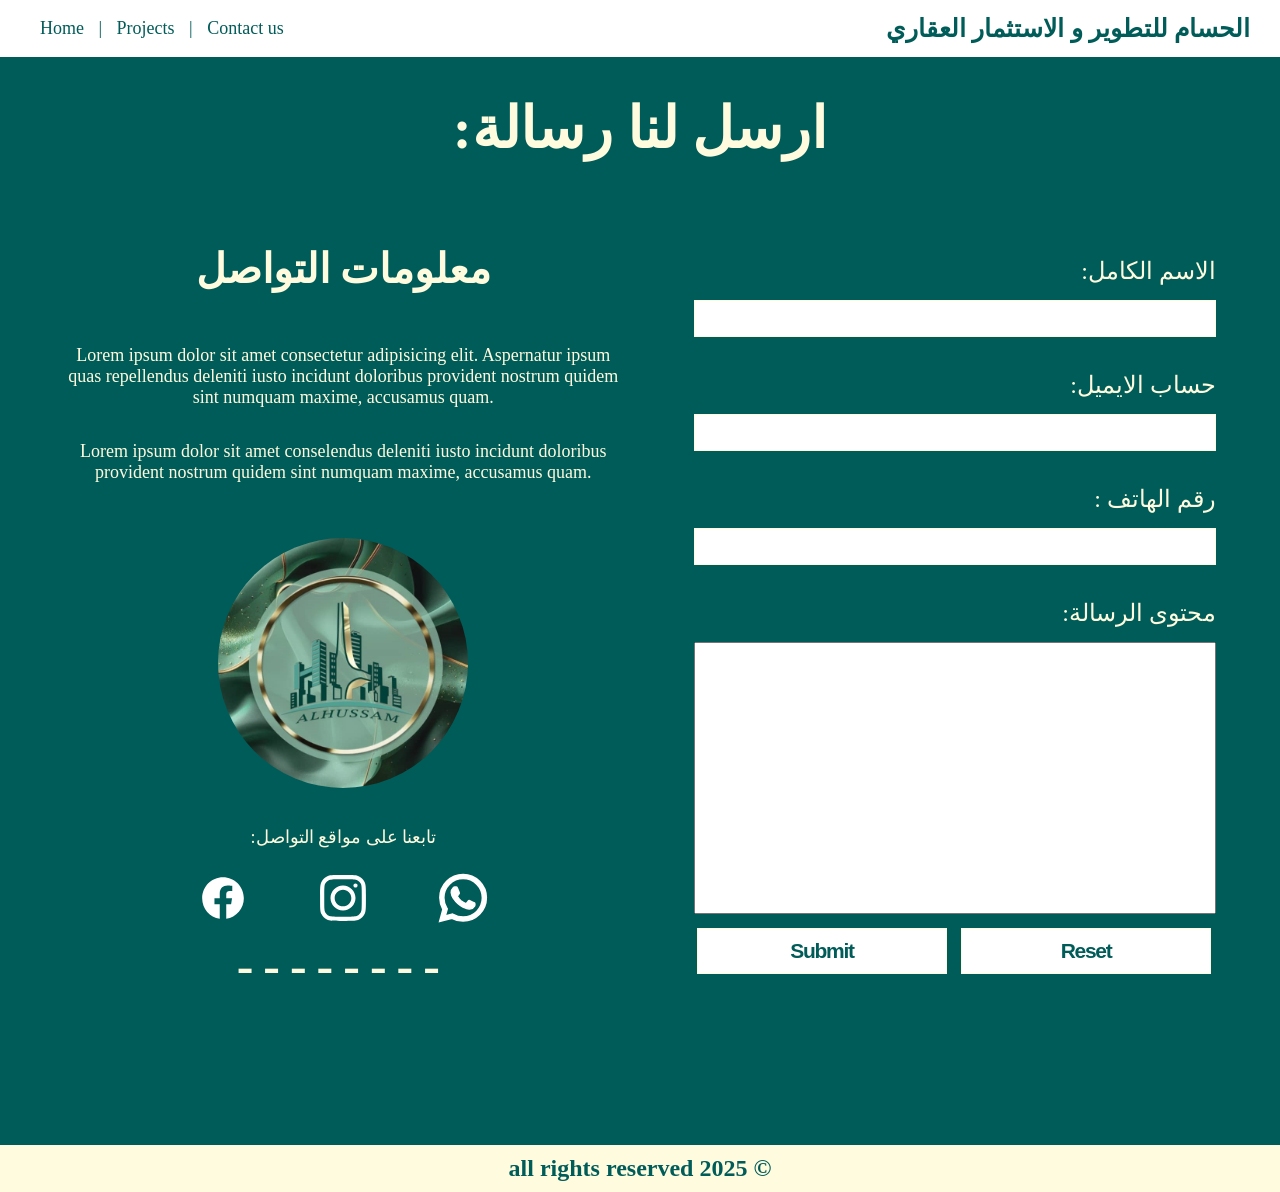
<file: contact.html>
<!DOCTYPE html>
<html lang="en">
<head>
    <meta charset="UTF-8">
    <meta http-equiv="X-UA-Compatible" content="IE=edge">
    <meta name="viewport" content="width=device-width, initial-scale=1.0">
    <title>شركة الحسام </title>
    <link rel="stylesheet" href="style.css">
    <link rel="icon" type="image/x-icon"
        href="photos/557395734_122093201583064182_9108941065320443101_n.jpg">
</head>
<body style="background-color: #005c59;">
    <header>
        <div class="headerLinks">
            <a href="index.html" class="headerLink">Home</a>
            |
            <a href="projects.html" class="headerLink">Projects</a>
            |
            <a href="contact.html" class="headerLink">Contact us</a>
        </div>
        <div class="headerName">
            الحسام للتطوير و الاستثمار العقاري
        </div>
    </header>

    <h1 class="contactFormH1">:ارسل لنا رسالة</h1>
    <section class="ContactForm">
<form action="https://formsubmit.co/alhussam.company2025@gmail.com">
    <div class="InputBlock">
        <p for="text">:الاسم الكامل</p>
        
        <input type="text" name="text" id="text" required>
    </div>
    <div class="InputBlock">
        <p for="email">:حساب الايميل</p>
        <input type="email" name="email" id="email" required> 
    </div>
    <div class="InputBlock">
        <p for="number">:  رقم الهاتف</p>
        <input type="tel" name="number" id="number" required>
    </div>
    <div class="InputBlock TextArea">
        <p for=""textarea>:محتوى الرسالة</p>
        <textarea id="textarea" required>
        </textarea>
    </div>
    <div class="formButtons">
        <input type="submit">
        <input type="reset">
    </div>
</form>
<div class="otherContacts">
<h1>معلومات التواصل</h1>
<p>Lorem ipsum dolor sit amet consectetur adipisicing elit. Aspernatur ipsum quas repellendus deleniti iusto incidunt doloribus provident nostrum quidem sint numquam maxime, accusamus quam.</p>
<p>Lorem ipsum dolor sit amet conselendus deleniti iusto incidunt doloribus provident nostrum quidem sint numquam maxime, accusamus quam.</p>
<img src="photos/company logo 2.jpg" alt="" width="250" height="250">
<p>:تابعنا على مواقع التواصل</p>
<div class="ContactIcons">
    <div class="ContactPageLink"><a href="https://www.facebook.com/share/16ykU5cnoa/"><img src="svgs/facebook.svg" alt="facebook" width="50" height="50"></a></div>
    <div class="ContactPageLink"><a href=""><img src="svgs/instagram.svg" alt="instagram"  width="50" height="50"></a></div>
    <div class="ContactPageLink"><a href=""><img src="svgs/whatsapp.svg" alt="whatsapp"  width="50" height="50"></a></div>
</div>
<div class="ContactsectionBorder"><span>--------</span></div>
</div>
    </section>


    <footer>
        <h1 style="background-color: #FFFBDE; color: #005c59;">all rights reserved 2025 &copy;  </h1>
    </footer>
</body>
</html>
</file>
<file: style.css>
body {
    background-color: #FFFBDE;
    margin: 0;
}

header {
    background-color: white;
    display: flex;
    width: 100%;

    margin: 0 auto;
    justify-content: space-between;
    padding: 14px 0;
    align-items: center;
    user-select: none;
    line-break: none;
}

.headerLinks a,
.headerLinks {
    text-decoration: none;
    color: #005c59;
    margin: 0 10px;
    font-size: 18px;
    transition: 500ms ease;

}

.headerLinks {
    margin-left: 30px;
}

.headerLink {
    transition: 500ms ease;
}

.headerLink:hover {
    color: #001d11;
}

.headerName {
    color: #005c59;
    font-size: 25px;
    font-weight: 900;
    margin-right: 30px;
}

.heroPage {
    background-image: url(photos/backgroundCityImage4.jpg);
    width: 100%;
    height: 95vh;
    background-repeat: no-repeat;
    background-size: cover;
    display: flex;
    flex-direction: column;
    justify-content: center;
    align-items: center;
    user-select: none;
}

.heroPage p {
    background: rgba(36, 36, 36, 0.637);
    font-size: 62px;
    width: 50%;
    text-align: center;
    color: white;
}

.firstAbout {
    margin: 100px auto;
    width: 90%;
}

.firstAbout>p {
    text-align: right;
    margin: 30px 50px 0 50px;
    font-size: 60px;
    color: #90D1CA;
}

.startInfo {
    display: flex;
    justify-content: center;
    align-items: center;
    gap: 30px;
}

.startInfoText {
    width: 70%;
    text-align: right;
    align-self: flex-start;
    margin: 0 auto;
}

.startInfoText p {
    font-size: 58px;
    font-weight: 900;
    color: #005c59;
    ;
}

.startInfoText h1 {
    font-size: 25px;

}

.sectionBorder {
    width: 100%;
    margin: 0 auto;
    text-align: center;
}

span {
    color: #005c59;
    font-size: 50px;
    font-weight: 900;
    letter-spacing: 10px;

}

.SecondstartInfo {
    display: flex;
    flex-direction: row-reverse;
    justify-content: flex-start;
    align-items: center;
    margin: 30px auto 40px;
    width: 90%;
    gap: 50px;
}

.SecondstartInfo .startInfoImag {
    margin-right: 35px;
    align-self: flex-end;
    
}

.SecondstartInfo .startInfoText {
    text-align: left;
    width: 50%;
    line-height: 1.2;
align-self: center;   
}

.CurrentYear {
    text-align: left;
    margin: 10px 50px;
    font-size: 60px;
    color: #90D1CA;
}

.Qualities {
    background-color: #005c59;
    padding: 20px 0;
    margin: 20px 0;
}

.qualitiesText {
    text-align: center;
    font-size: 40px;
    color: #FFFBDE;
}

.qualitiesSection {
    display: flex;
    justify-content: center;
    align-items: center;
    flex-wrap: wrap;
}

.qualitiesSection .qualityImage img {
    border-radius: 50%;
    margin: 20px;
}

.qualitiesSection .quality {
    width: 220px;
    height: 220px;
    background-color: #FFFBDE;
    box-shadow: 10px 10px 10px #01221f;

    text-align: center;
    display: flex;
    justify-content: center;
    align-items: center;

    color: #005c59;
    margin: 30px;
    transition: 500ms ease;
}

.qualitiesSection .quality h1 {
    font-size: 20px;
    line-break: strict;
    width: 80%;
}

.qualitiesSection .quality:hover {
    transform: translateY(-15px);
}

.projectsPreview {
    margin: 50px 0;
}

.swiper {
    width: 900px;
    height: 500px;
    margin: 0 auto;
    cursor: grab;
}

.swiper:active {
    cursor: grabbing;
}

.projectsPreview {
    margin: 50px 0;
}

.projectsPreview .ProjectPreviewText {
    text-align: center;
    font-size: 59px;
    color: #005c59;
    font-weight: 900;
    margin: 40px 0;
}

.ProjectPrv {
    display: flex;
    flex-direction: column-reverse;
    justify-content: center;
    align-items: center;
    margin: 0 auto;   
}

.ProjectText h1 {
    color: #005c59;
    text-align: center;
    margin: 40px 0 60px;
}
.ProjectImage 
{
    
    transform: scale(1.2);
    z-index: 1;
   margin: 0 auto 10px;
}
.ProjectImage img 
{
    transition: 500ms ease;
    margin: 0 auto 60px;
}
.ProjectImage:hover img
{
opacity: 20%;
transform: translateY(-10px);
}
.ProjectText p {
    width: 60%;
    margin: 0 auto;
    text-align: center;
    font-weight: 900;
    position: absolute;
    top: 50%;
    left: 20%;
    color: #005c59;
    z-index: 0;
}


.ProjectLink {
    margin-top: 50px;
    display: flex;
    flex-direction: column;
    justify-content: center;
    align-items: center;
    margin-top: -50px;
}

.ProjectLink h1 {
    font-size: 49px;
    color: #005c59;
    font-weight: 900;
}

.ProjectLink a>button {
    width: 220px;
    height: 50px;
    border: solid 1px #005c59;
    background-color: transparent;
    color: #005c59;
    font-size: 24px;
    font-weight: 700;
    cursor: pointer;
    transition: 500ms ease-in-out;
}

.ProjectLink a>button:hover {
    background-color: #005c59;
    border: 1px solid transparent;
    color: rgb(234, 233, 235);
}

.contactMain {
    margin: 50px 0 100px;
}

.ContactLinks {
    margin: 200px auto 100px;
}

.ContactLinks .ContactLinksText {
    color: #005c59;
    ;
    font-size: 42px;
    text-align: center;
}

.ContactLinks .ContactPageLinksLogos {
    width: 80%;
    margin: 0 auto;
    display: flex;
    justify-content: center;
    gap: 50px;
    align-items: center;

}

.ContactPageLink {
    display: flex;
    flex-direction: column;
    justify-content: center;
    align-items: center;
    gap: 40px;
}

.ContactPageLink h1 {
    color: #005c59;
    ;
    font-size: 42px;
    text-align: center;
    margin-top: -20px;
}

.ContactPageLink a>button {
    width: 220px;
    font-size: 20px;
    cursor: pointer;
    height: 60px;
    font-weight: 700;
    background-color: transparent;
    margin: -20px auto 0;
    border: solid 1px #005c59;
    color: #005c59;
    transition: 500ms ease;
}

.ContactPageLink a>button:hover {
    background-color: #005c59;
    border: 1px solid transparent;
    color: rgb(234, 233, 235);
}

.ProjectsTitle {
    text-align: center;
    font-size: 48px;
    color: #005c59;
    margin: 50px 0 -20px 0;
}

.ProjectsFuture {
    text-align: center;
    font-size: 48px;
    color: #005c59;
    margin: 90px 0 50px 0;
}

.ProjectsPage {
    margin: 50px 0;
    margin-left: 15px;
    display: flex;
    flex-wrap: wrap;
    justify-content: flex-start;
    align-items: center;
}

.ProjectBlock {
    width: 600px;
    height: 400px;
    display: flex;
    justify-content: center;
    align-items: center;
   
    gap: 10px;
    background-color: #005c5944;
    margin: 10px;
    padding: 10px 20px;
}

.ProjectPageText {
    display: flex;
    flex-direction: column;
    align-items: center;
    justify-content: center;
    color: #FFFBDE;
}

.ProjectPageText h1 {
    font-size: 23px;
    color: #005c59;
    align-self: flex-end;
    margin-right: 20px;
    text-align: right;
}

.ProjectPageText p {
    width: 80%;
    margin: 20px auto;
    font-weight: 200;
    font-size: 18px;
    text-align: right;
    color: #005c59;
}

.ContactForm {
    width: 90%;
    margin: 50px auto 150px;
    display: flex;
    flex-direction: row-reverse;

}

.contactFormH1 {
    text-align: center;
    font-size: 57px;
    color: #FFFBDE;
}

form {
    display: flex;
    flex-direction: column;
    align-items: flex-end;
    justify-content: center;
    gap: 10px;
    width: 85%;
    margin: 0 auto;
}

p {
    text-align: right;
    font-size: 24px;
    margin-bottom: 15px;
    color: #FFFBDE;
}

form input {
    width: 500px;
    padding: 10px;
    border: 1px solid #FFFBDE;
    background-color: white;
}

form textarea {
    width: 510px;
    font-size: 19px;
    text-align: right;
    padding: 5px;
    height: 260px;
    resize: none;
}

.formButtons input {
    width: 250px;
    margin: 0 5px;
    color: #FFFBDE;
    letter-spacing: -1.3px;
    font-size: 21px;
    font-weight: 700;
    cursor: pointer;
    transition: 500ms ease;
    color: #005c59;
}

.formButtons input:hover {
    background-color: #005c59;
    border: 1px solid #FFFBDE;
    color: rgb(234, 233, 235);
}


.otherContacts {
    display: flex;
    flex-direction: column;
    justify-content: center;
    align-items: center;
    width: 80%;
    margin: 0 auto;
    text-align: center;
}

.otherContacts p {
    font-size: 18px;
    text-align: center;
}

.otherContacts h1 {
    font-size: 41px;
    color: #FFFBDE;
}

.ContactIcons {
    display: flex;
    gap: 70px;
    margin: 10px 0;
}

.otherContacts>img {
    border-radius: 50%;

    margin: 40px 0 20px;
}

.ContactsectionBorder>span {
    color: #FFFBDE;
}







footer h1 {
    margin: 0;
    background-color: #005c59;
    text-align: center;
    font-size: 24px;
    padding: 10px 0;
    margin: 10px 0 0;
    color: #FFFBDE;
}






























@media (Max-width: 1200px) {
    .ProjectsPage
    {
        justify-content: center;
        margin: 50px auto;
    }
}


@media (max-width: 1110px) {
    .startInfo .startInfoText p
{
    font-size: 50px;        
    }
    .startInfo .startInfoText h1 
    {
        font-size: 22px;
    }
   
    .SecondstartInfo {
        flex-direction: column-reverse;
        justify-content: center;
        align-items: center;
        gap: 0;
    }

    .SecondstartInfo .startInfoImage {
        align-self: center;
        margin: 0;
    }

    .SecondstartInfo .startInfoText {
        align-self: center;
        width: 90%;
        margin: 20px auto;
        text-align: center;
    }
    .sectionBorder span
    {
        font-size: 4vw;
        letter-spacing:4px;
    }
    .ContactForm
    {
        flex-direction: column;
        justify-content: center;
        align-self: center;
    }
    form 
    {
        justify-content: center;
        align-items: center;
    }
}
@media (max-width: 999px) {
    .startInfo
    {
        flex-direction: column-reverse;
        justify-content: center;
        align-items: center;
        margin-bottom: -60px;
    }
}
@media (max-width: 914px)
{
.swiper
{
    width: 700px;
}
.ProjectPrv
{
    gap: 10;
    flex-direction: column-reverse;
}
    .ProjectText h1
    {
   font-size: 34px;
   align-self: center;
   margin: 10px auto 60px;
    }
    .ProjectText p 
    {
        font-size: 30px;
        top: 30%;
    }
}
@media (max-width: 842px) {
    .heroPage p {
        width: 85%;
    }
    .startInfo
    {
        flex-direction: column-reverse;
    }
    .startInfo .startInfoText
    {
        align-self: center;
        text-align: center;
        width: 90%;
    }
     .startInfoImage {
       transform: scale(0.9);
    }
}
@media (max-width: 714px) {
    .swiper
{
    width: 600px;
}
.ProjectPrv
{
    flex-direction: column-reverse;

}
.ProjectImage
{
    margin: -50px auto;
    transform: scale(0.9);
}
.ProjectText p 
{
    top: 30%;
    font-size: 28px;
}
.formButtons
{
    width: 115%;
    display: flex;
}
.InputBlock input 
{
    width: 80vw;
}
.InputBlock textarea
{
    width: 85vw;
}
}


@media (max-width: 667px) {
    .headerLinks a {
        font-size: 16px;

    }

    .headerLinks {
        margin-left: 10px;
    }

    .headerName {
        font-size: 21px;
        margin-right: 15px;
    }
     .startInfoImage {
        transform: scale(0.8);
     }
    .firstAbout
    {
        margin-bottom: 0px;
    }
    .firstAbout .startInfoText
    {
        margin-bottom: -50px;
    }
    .SecondstartInfo .startInfoText
    {
    margin: 10px 0 -10px;
    }
     .ProjectBlock
     {
        transform: scale(0.9);
        margin-bottom: -20px;
     }
     .swiper
{
    width: 540px;
}
.ProjectImage img 
{
    transform: scale(0.9);
}
.ProjectImage img:hover
{
    transform: scale(0.95) translateY(-20px);

}
.ProjectText p
{
    top: 35%;
    font-size: 24px;
}
}

@media (max-width:563px) {
    
    .swiper 
    {
        width: 450px;
    }
    .ProjectImage img 
{
    transform: scale(0.8);
    margin-bottom: 20px;
    width: 450px;
    height: 300px;
    margin: 0 auto;
}
.ProjectText p
{
  font-size: 22px;
  top: 40%;
}
    .headerLinks a {
        font-size: 14px;
        margin: 0;
    }
     .startInfoImage {
        transform: scale(0.7);
     }
     .firstAbout .startInfoText
     {
         margin-bottom: -70px;
     }
     .SecondstartInfo .startInfoText
     {
     margin: -10px 0 -60px;
     }
     .sectionBorder span
     {
         font-size: 4vw;
         letter-spacing:3px;
     }
     .ProjectBlock
     {
         transform: scale(0.8);
         margin-bottom: -70px;
     }
}
@media (max-width: 494px) {
    .headerName {
        font-size: 15px;
        
        text-align: right;
    }

    .headerLinks a {
        font-size: 12px;
        margin: 0;
        line-break: auto;
    }
     .startInfoImage
    {
        transform: scale(0.6);
    }
.projectsPreview .ProjectPreviewText
{
    font-size: 45px;
    text-align: center;
    
}
    .swiper
    {
       width: 450px;
    }
    .ProjectPrv p 
    {
        font-size: 22px;
    }
    .ProjectImage
    {
        transform: scale(1);
       margin: 20px 0 -24px;  
    }
    
    .ProjectImage:hover img 
    {
        transform: scale(0.9);
    }

    .ProjectPrv .ProjectText h1 
    {
     font-size: 30px;
     text-align: center;
     margin-bottom: -20px;
    }
    .ContactLinksText h1
    {
        font-size: 59px;
    }
    .ContactPageLinksLogos
    {
        flex-wrap: wrap;
    }
    .ContactPageLink h1
    {
       font-size: 36px;
       width: 90%;
    }
    .ProjectPreviewSwiper
    {
        overflow: hidden;
    }
    .ProjectBlock
    {
        transform: scale(0.6);
        margin-bottom: -160px;
    }
    .ProjectsTitle
    {
        margin-bottom: -110px;
    }
    .ProjectsFuture
    {
        margin: 150px auto 100px;
    }
}
@media (max-width: 480px) {
   .swiper
   {
    width: 400px;
    height: 450px;
   }
  
   .ProjectPrv p 
   {
    font-size: 19px;
    top: 40%;
   }
} 

@media (max-width: 371px) {
    .heroPage p {
        font-size: 50px;
    }
    .swiper
    {
        width: 350px;
    }
    .ProjectPrv .ProjectText h1 
    {
        font-size: 32px;
        width: 80%;
     
    }
    .ProjectImage img 
    {
        transform: scale(0.55);
        margin: 0 0 -90px -5px;

    }
    .ProjectImage:hover img
    {
        transform: scale(0.6);
    }
    .ProjectPrv p 
    {
        width: 70%;
        margin: 0 0 0 -26px;
        top: 50%;
    }

}
</file>
